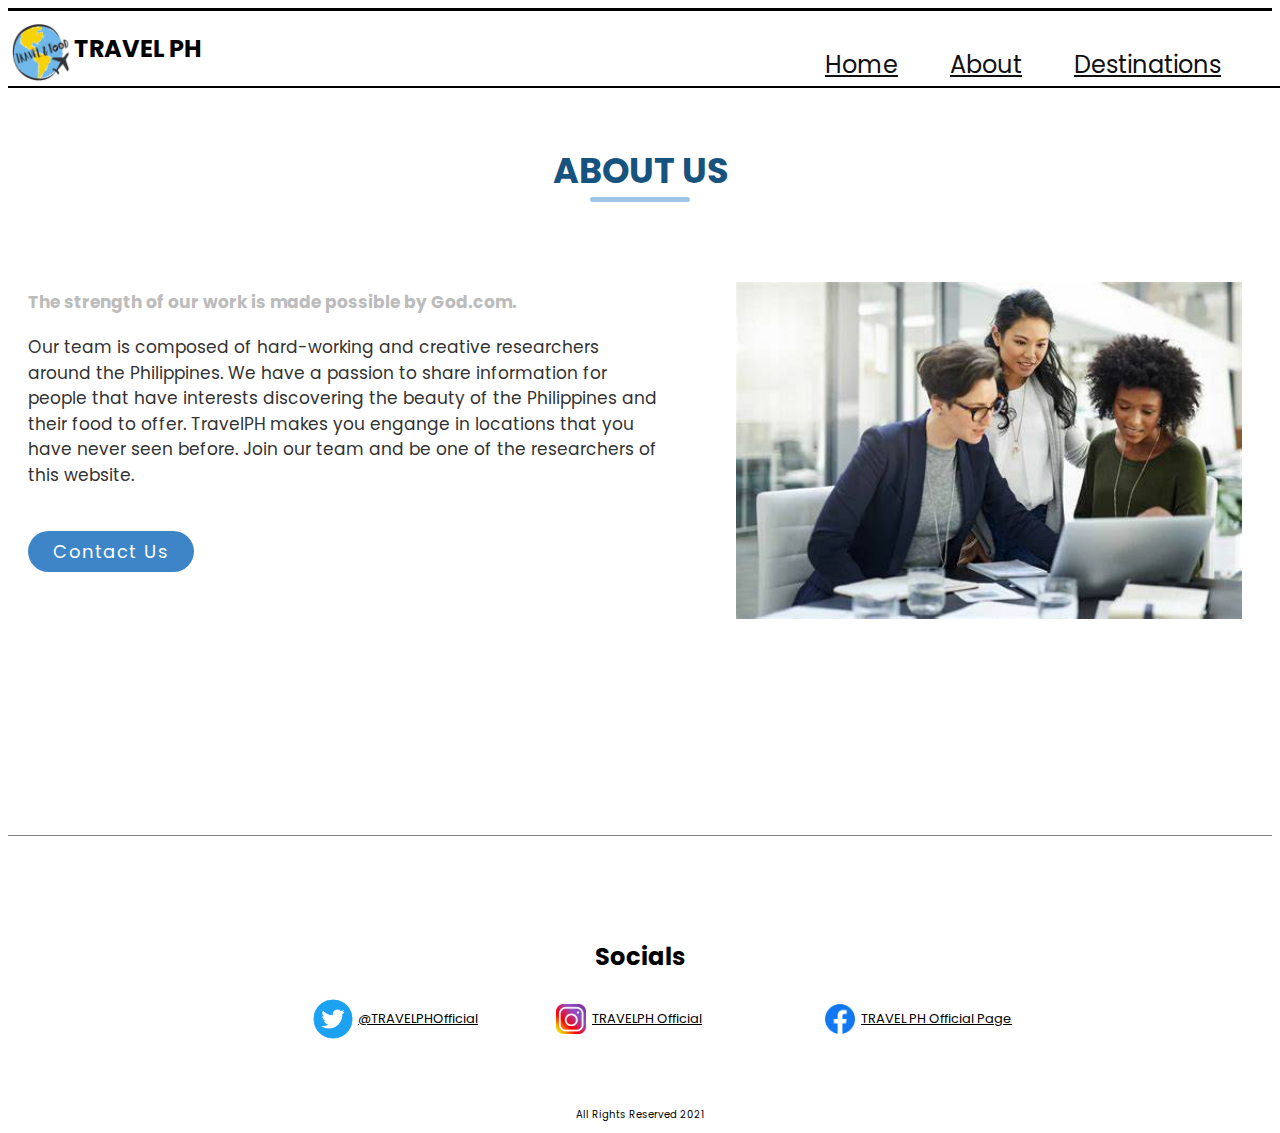
<file: about.html>
<html>
<head>
<meta name="viewport" content="width-device-width, initial-scale=1.0">
<title> Contact Us Page</title>
<link rel="shortcut icon" type="image/x-icon" href="logo.ico"/>
<link rel="stylesheet" href="style.css"/>
</head>
<body>
<hr size="3" color="black">
<table align="left"><td><img src="logo.jpg" size="100px" width="60" height="60"/></table>
<table align="right">
<tr>
<td><br><font size="5"><a href="index.html" style="color: #111">Home</a>&nbsp;&nbsp;&nbsp;&nbsp;&nbsp;&nbsp;&nbsp;&nbsp;
<td><br><font size="5"><a href="about.html" style="color: #111">About</a>&nbsp;&nbsp;&nbsp;&nbsp;&nbsp;&nbsp;&nbsp;&nbsp;
<td><br><font size="5"><a href="destination1.html" style="color: #111">Destinations</a>&nbsp;&nbsp;&nbsp;&nbsp;&nbsp;&nbsp;&nbsp;&nbsp;
</tr>
</table>
<h2> TRAVEL PH </h2>
<hr size="2"; color="black"; width="1450"><br>

<div class="section">
<div class="container">
<div class="title">
<h1>About Us</h1>
</div>
</div>
<div class="content">
<div class="article">
<h3>The strength of our work is made possible by God.com.</h3>
<p>Our team is composed of hard-working and creative researchers around the Philippines. We have a passion to share information for people that have interests discovering the beauty of the Philippines and their food to offer. TravelPH makes you engange in locations that you have never seen before. Join our team and be one of the researchers of this website. </p>
<div class="button">
<a href="contact.html">Contact Us</a>
</div>
</div>
</div>
<div class="image-section">
<img src="working.jfif">
</div>


<br><br><br><br><br><br><br><br><br><br><br><br><br><br><br><br><br><br><br><br><br><br><br>
<hr color="gray" size="1"/><font align="center"><br><br><br>
<h2> Socials </h2></font>
<font size="2" align="center"/>
<ul type="none">
<li><img src="twt.png" width="50" height="50" align="center"><u>@TRAVELPHOfficial</u>&nbsp;&nbsp;&nbsp;&nbsp;&nbsp;&nbsp;&nbsp;&nbsp;&nbsp;&nbsp;&nbsp;&nbsp;&nbsp;&nbsp;&nbsp;&nbsp;&nbsp;&nbsp;&nbsp;&nbsp;&nbsp;&nbsp;&nbsp;&nbsp;&nbsp; <img src="insta.png" width="30" height="30" align="center">&nbsp;&nbsp;<u>TRAVELPH Official</u>&nbsp;&nbsp;&nbsp;&nbsp;&nbsp;&nbsp;&nbsp;&nbsp;&nbsp;&nbsp;&nbsp;&nbsp;&nbsp;&nbsp;&nbsp;&nbsp;&nbsp;&nbsp;&nbsp;&nbsp;&nbsp;&nbsp;&nbsp;&nbsp;&nbsp;&nbsp;&nbsp;&nbsp;&nbsp;&nbsp;&nbsp;&nbsp;&nbsp;&nbsp;&nbsp;&nbsp;&nbsp;&nbsp;&nbsp;&nbsp;
<img src="fb.png" width="30" height="30" align="center">&nbsp;&nbsp;<u>TRAVEL PH Official Page</u>
</ul>
<br><br>
<font size="1"><p align="center">All Rights Reserved 2021</p>
</body>
</html>
</file>
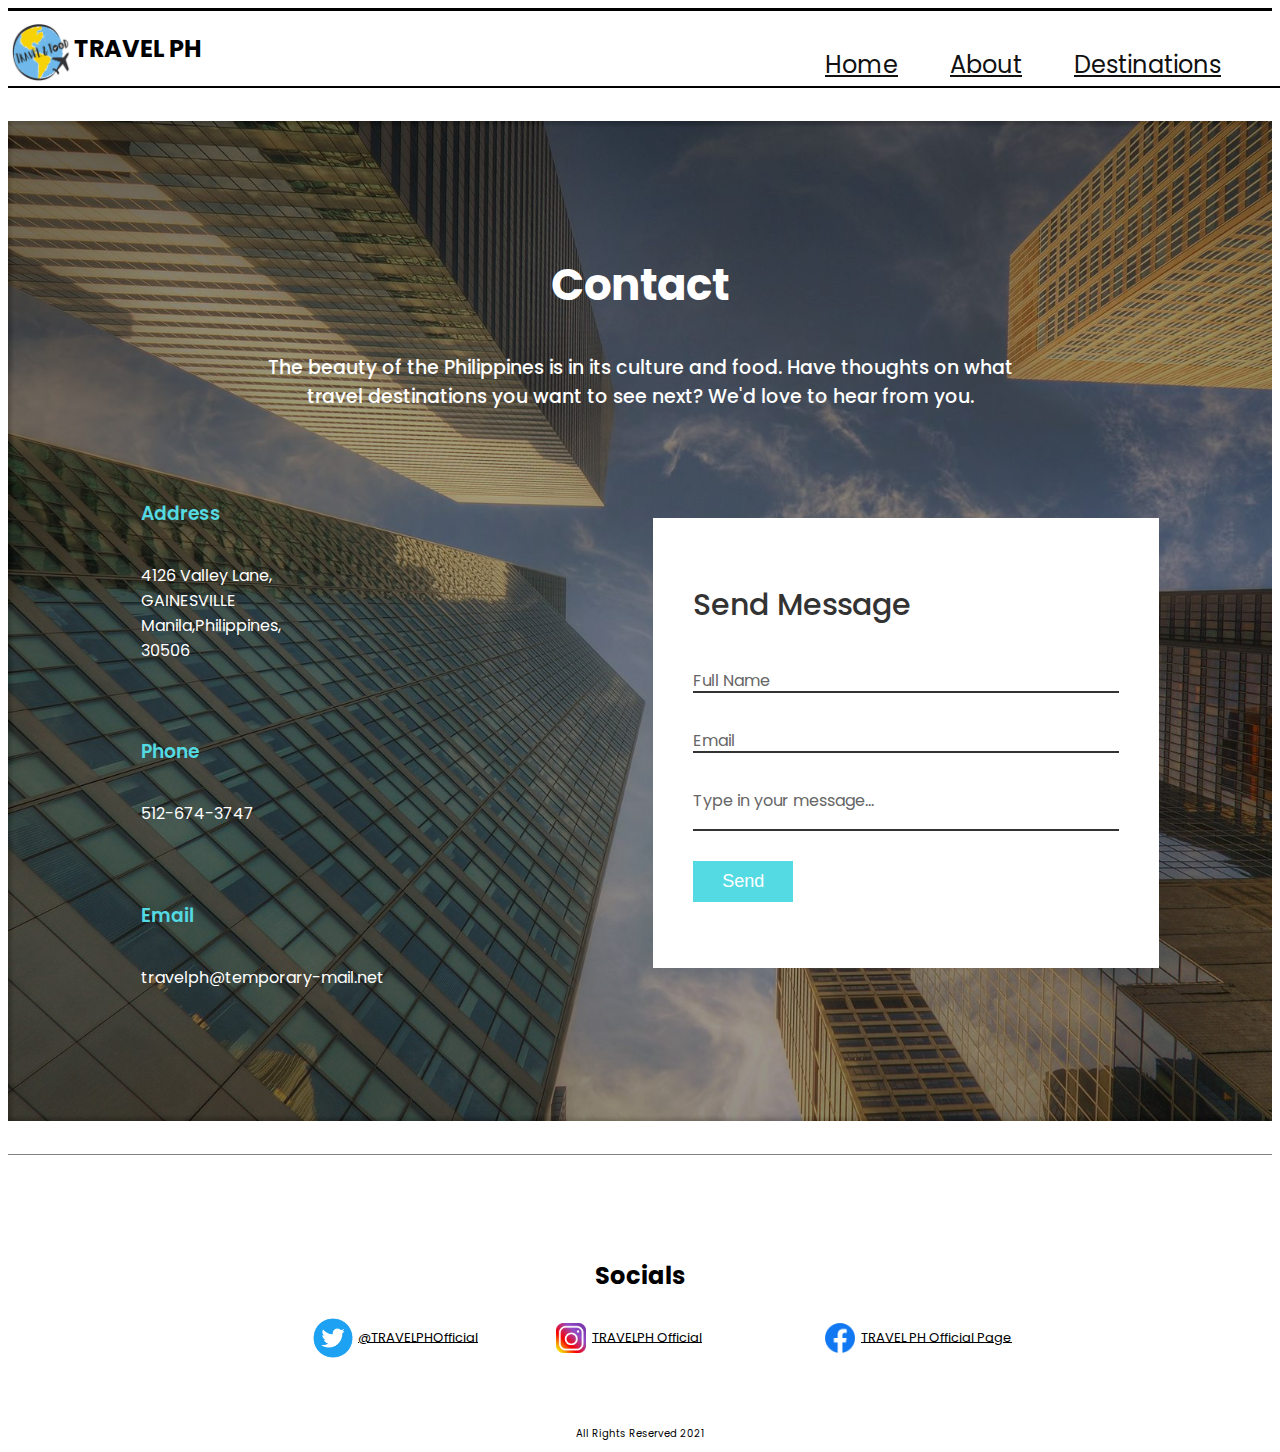
<file: contact.html>
<html>
<head>
<meta name="viewport" content="width-device-width, initial-scale=1.0">
<title> Contact Us Page</title>
<link rel="shortcut icon" type="image/x-icon" href="logo.ico"/>
<link rel="stylesheet" href="cont.css"/>
</head>
<body>
<hr size="3" color="black">
<table align="left"><td><img src="logo.jpg" size="100px" width="60" height="60"/></table>
<table align="right">
<tr>
<td><br><font size="5"><a href="index.html" style="color: #111">Home</a>&nbsp;&nbsp;&nbsp;&nbsp;&nbsp;&nbsp;&nbsp;&nbsp;
<td><br><font size="5"><a href="about.html" style="color: #111">About</a>&nbsp;&nbsp;&nbsp;&nbsp;&nbsp;&nbsp;&nbsp;&nbsp;
<td><br><font size="5"><a href="destination1.html" style="color: #111">Destinations</a>&nbsp;&nbsp;&nbsp;&nbsp;&nbsp;&nbsp;&nbsp;&nbsp;
</tr>
</table>
<h2> TRAVEL PH </h2>
<hr size="2"; color="black"; width="1450"><br>
	
<section class="contact">
<div class="content">
<h2>Contact</h2>
<p>The beauty of the Philippines is in its culture and food. Have thoughts on what travel destinations you want to see next? We'd love to hear from you.</p>
</div>
<div class="container">
<div class="contactInfo">
<div class="box">
	<div class="icon">
</div>
<div class="text">
<h3>Address</h3>
<p>4126 Valley Lane,<br>GAINESVILLE<br>Manila,Philippines,<br>30506</p>
</div>
</div>
<div class="box">
<div class="icon"></div>
<div class="text">
<h3>Phone</h3>
<p>512-674-3747</p>
</div>
</div>
<div class="box">
<div class="icon"></div>
<div class="text">
<h3>Email</h3>
<p>travelph@temporary-mail.net</p>
</div>
</div>
</div>
<div class="contactForm">
<form>
<h2>Send Message</h2>
<div class="inputBox">
<input type="text" name="" required="required">
<span> Full Name </span>
</div>
<div class="inputBox">
<input type="text" name="" required="required">
<span> Email </span>
</div>
<div class="inputBox">
<textarea required="required"></textarea>
<span> Type in your message... </span>
</div>
<div class="inputBox">
<input type="submit" name="" value="Send">
</div>
</div>
</section>
<br>
<hr color="gray" size="1"/><font align="center"><br><br><br>
<h2> Socials </h2>
<font size="2" align="center"/>
<ul type="none">
<li><img src="twt.png" width="50" height="50" align="center"><u>@TRAVELPHOfficial</u>&nbsp;&nbsp;&nbsp;&nbsp;&nbsp;&nbsp;&nbsp;&nbsp;&nbsp;&nbsp;&nbsp;&nbsp;&nbsp;&nbsp;&nbsp;&nbsp;&nbsp;&nbsp;&nbsp;&nbsp;&nbsp;&nbsp;&nbsp;&nbsp;&nbsp; <img src="insta.png" width="30" height="30" align="center">&nbsp;&nbsp;<u>TRAVELPH Official</u>&nbsp;&nbsp;&nbsp;&nbsp;&nbsp;&nbsp;&nbsp;&nbsp;&nbsp;&nbsp;&nbsp;&nbsp;&nbsp;&nbsp;&nbsp;&nbsp;&nbsp;&nbsp;&nbsp;&nbsp;&nbsp;&nbsp;&nbsp;&nbsp;&nbsp;&nbsp;&nbsp;&nbsp;&nbsp;&nbsp;&nbsp;&nbsp;&nbsp;&nbsp;&nbsp;&nbsp;&nbsp;&nbsp;&nbsp;&nbsp;
<img src="fb.png" width="30" height="30" align="center">&nbsp;&nbsp;<u>TRAVEL PH Official Page</u>
</ul>
<br><br>
<font size="1"><p align="center">All Rights Reserved 2021</p>
</body>
</html>
</file>
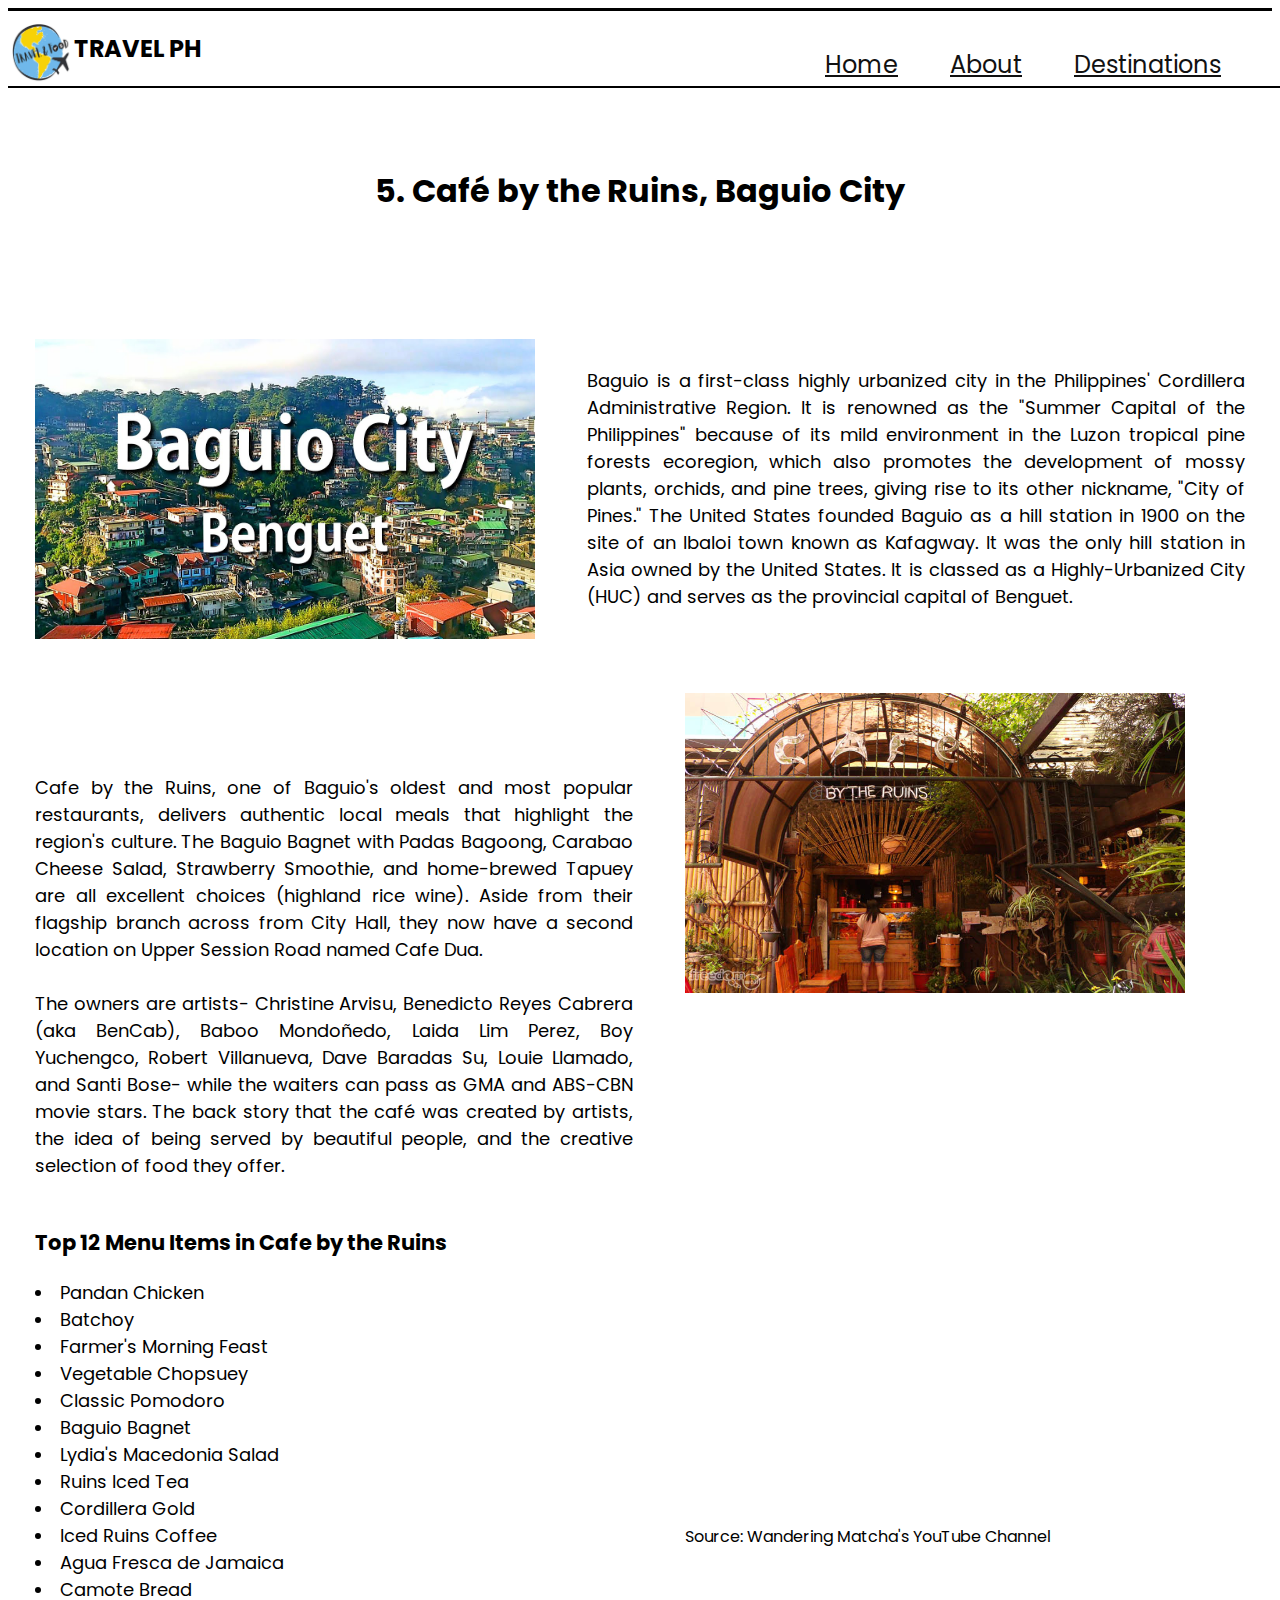
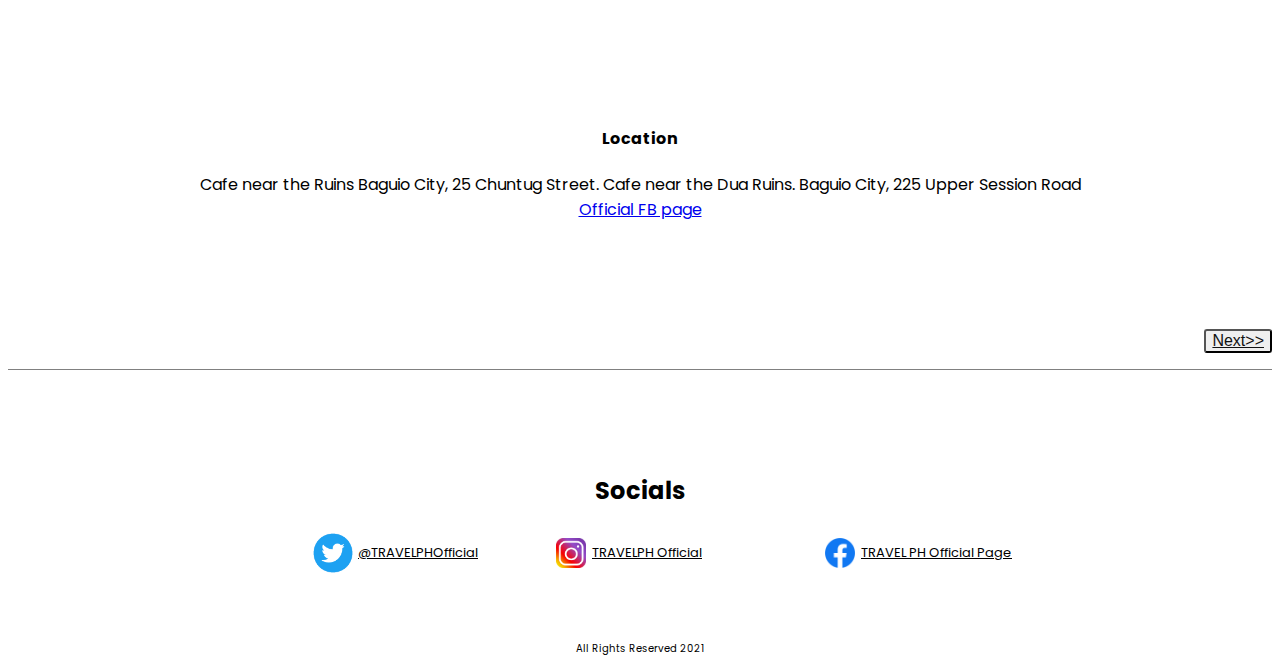
<file: destination1.html>
<html>
<head>
<title> Top 5 Destination</title>
<link rel="shortcut icon" type="image/x-icon" href="logo.ico"/>
<link rel="stylesheet" href="cont.css"/>
</head>
<body>
<hr size="3" color="black">
<table align="left"><td><img src="logo.jpg" size="100px" width="60" height="60"/></table>
<table align="right">
<tr>
<td><br><font size="5"><a href="index.html" style="color: #111">Home</a>&nbsp;&nbsp;&nbsp;&nbsp;&nbsp;&nbsp;&nbsp;&nbsp;
<td><br><font size="5"><a href="about.html" style="color: #111">About</a>&nbsp;&nbsp;&nbsp;&nbsp;&nbsp;&nbsp;&nbsp;&nbsp;
<td><br><font size="5"><a href="destination1.html" style="color: #111">Destinations</a>&nbsp;&nbsp;&nbsp;&nbsp;&nbsp;&nbsp;&nbsp;&nbsp;
</tr>
</table>
<h2> TRAVEL PH </h2>
<hr size="2"; color="black"; width="1450"><br><br>
<font align="middle"><h1>5. Café by the Ruins, Baguio City</h1></font>
<br><br><br>
<table cellpadding="25">
<tr>
<td><img src="benguet.jpg" width="500px" height="300px">
<td><font size="4">
<p align="justify">Baguio is a first-class highly urbanized city in the Philippines' Cordillera Administrative Region. It is renowned as the "Summer Capital of the Philippines" because of its mild environment in the Luzon tropical pine forests ecoregion, which also promotes the development of mossy plants, orchids, and pine trees, giving rise to its other nickname, "City of Pines." The United States founded Baguio as a hill station in 1900 on the site of an Ibaloi town known as Kafagway. It was the only hill station in Asia owned by the United States. It is classed as a Highly-Urbanized City (HUC) and serves as the provincial capital of Benguet.</p>
</tr>
<table cellpadding="25">
<td><font size="4">
<p align="justify"><br><br><br>Cafe by the Ruins, one of Baguio's oldest and most popular restaurants, delivers authentic local meals that highlight the region's culture. The Baguio Bagnet with Padas Bagoong, Carabao Cheese Salad, Strawberry Smoothie, and home-brewed Tapuey are all excellent choices (highland rice wine). Aside from their flagship branch across from City Hall, they now have a second location on Upper Session Road named Cafe Dua.<br><br>
The owners are artists- Christine Arvisu, Benedicto Reyes Cabrera (aka BenCab), Baboo Mondoñedo, Laida Lim Perez, Boy Yuchengco, Robert Villanueva, Dave Baradas Su, Louie Llamado, and Santi Bose- while the waiters can pass as GMA and ABS-CBN movie stars. The back story that the café was created by artists, the idea of being served by beautiful people, and the creative selection of food they offer.<br><br>
<h3>Top 12 Menu Items in Cafe by the Ruins</h3>
<li>Pandan Chicken
<li>Batchoy
<li>Farmer's Morning Feast
<li>Vegetable Chopsuey
<li>Classic Pomodoro
<li>Baguio Bagnet
<li>Lydia's Macedonia Salad
<li>Ruins Iced Tea
<li>Cordillera Gold
<li>Iced Ruins Coffee
<li>Agua Fresca de Jamaica
<li>Camote Bread
</ol></p>
<td valign="top"><img src="cafe-by-the-ruins.jpg" width="500px" height="300px">
<br><br><br><br><br><br><br><br><br>
<iframe width="560" height="315" src="https://www.youtube.com/embed/K2h08ljstGs" title="YouTube video player" frameborder="0" allow="accelerometer; autoplay; clipboard-write; encrypted-media; gyroscope; picture-in-picture" allowfullscreen></iframe><p>Source: Wandering Matcha's YouTube Channel</p> 
</tr>
</table>
<br><br><br>
<font align="center"><h4>Location</h4></font>
<p align="center">Cafe near the Ruins Baguio City, 25 Chuntug Street. Cafe near the Dua Ruins. Baguio City, 225 Upper Session Road <a href="https://www.facebook.com/cafebytheruinsph"><br>Official FB page</a></p>
<br><br><br>
<p align="right">
<button style="border-radius:3px;"><font size="3"><a href="destination2.html" target="_top" style="color: #111">Next>></button></font></a>
</p>
<hr color="gray" size="1"/><font align="center"><br><br><br>
<h2> Socials </h2>
<font size="2" align="center"/>
<ul type="none">
<li><img src="twt.png" width="50" height="50" align="center"><u>@TRAVELPHOfficial</u>&nbsp;&nbsp;&nbsp;&nbsp;&nbsp;&nbsp;&nbsp;&nbsp;&nbsp;&nbsp;&nbsp;&nbsp;&nbsp;&nbsp;&nbsp;&nbsp;&nbsp;&nbsp;&nbsp;&nbsp;&nbsp;&nbsp;&nbsp;&nbsp;&nbsp; <img src="insta.png" width="30" height="30" align="center">&nbsp;&nbsp;<u>TRAVELPH Official</u>&nbsp;&nbsp;&nbsp;&nbsp;&nbsp;&nbsp;&nbsp;&nbsp;&nbsp;&nbsp;&nbsp;&nbsp;&nbsp;&nbsp;&nbsp;&nbsp;&nbsp;&nbsp;&nbsp;&nbsp;&nbsp;&nbsp;&nbsp;&nbsp;&nbsp;&nbsp;&nbsp;&nbsp;&nbsp;&nbsp;&nbsp;&nbsp;&nbsp;&nbsp;&nbsp;&nbsp;&nbsp;&nbsp;&nbsp;&nbsp;
<img src="fb.png" width="30" height="30" align="center">&nbsp;&nbsp;<u>TRAVEL PH Official Page</u>
</ul>
<br><br>
<font size="1"><p align="center">All Rights Reserved 2021</p>
</body>
</html>
</file>
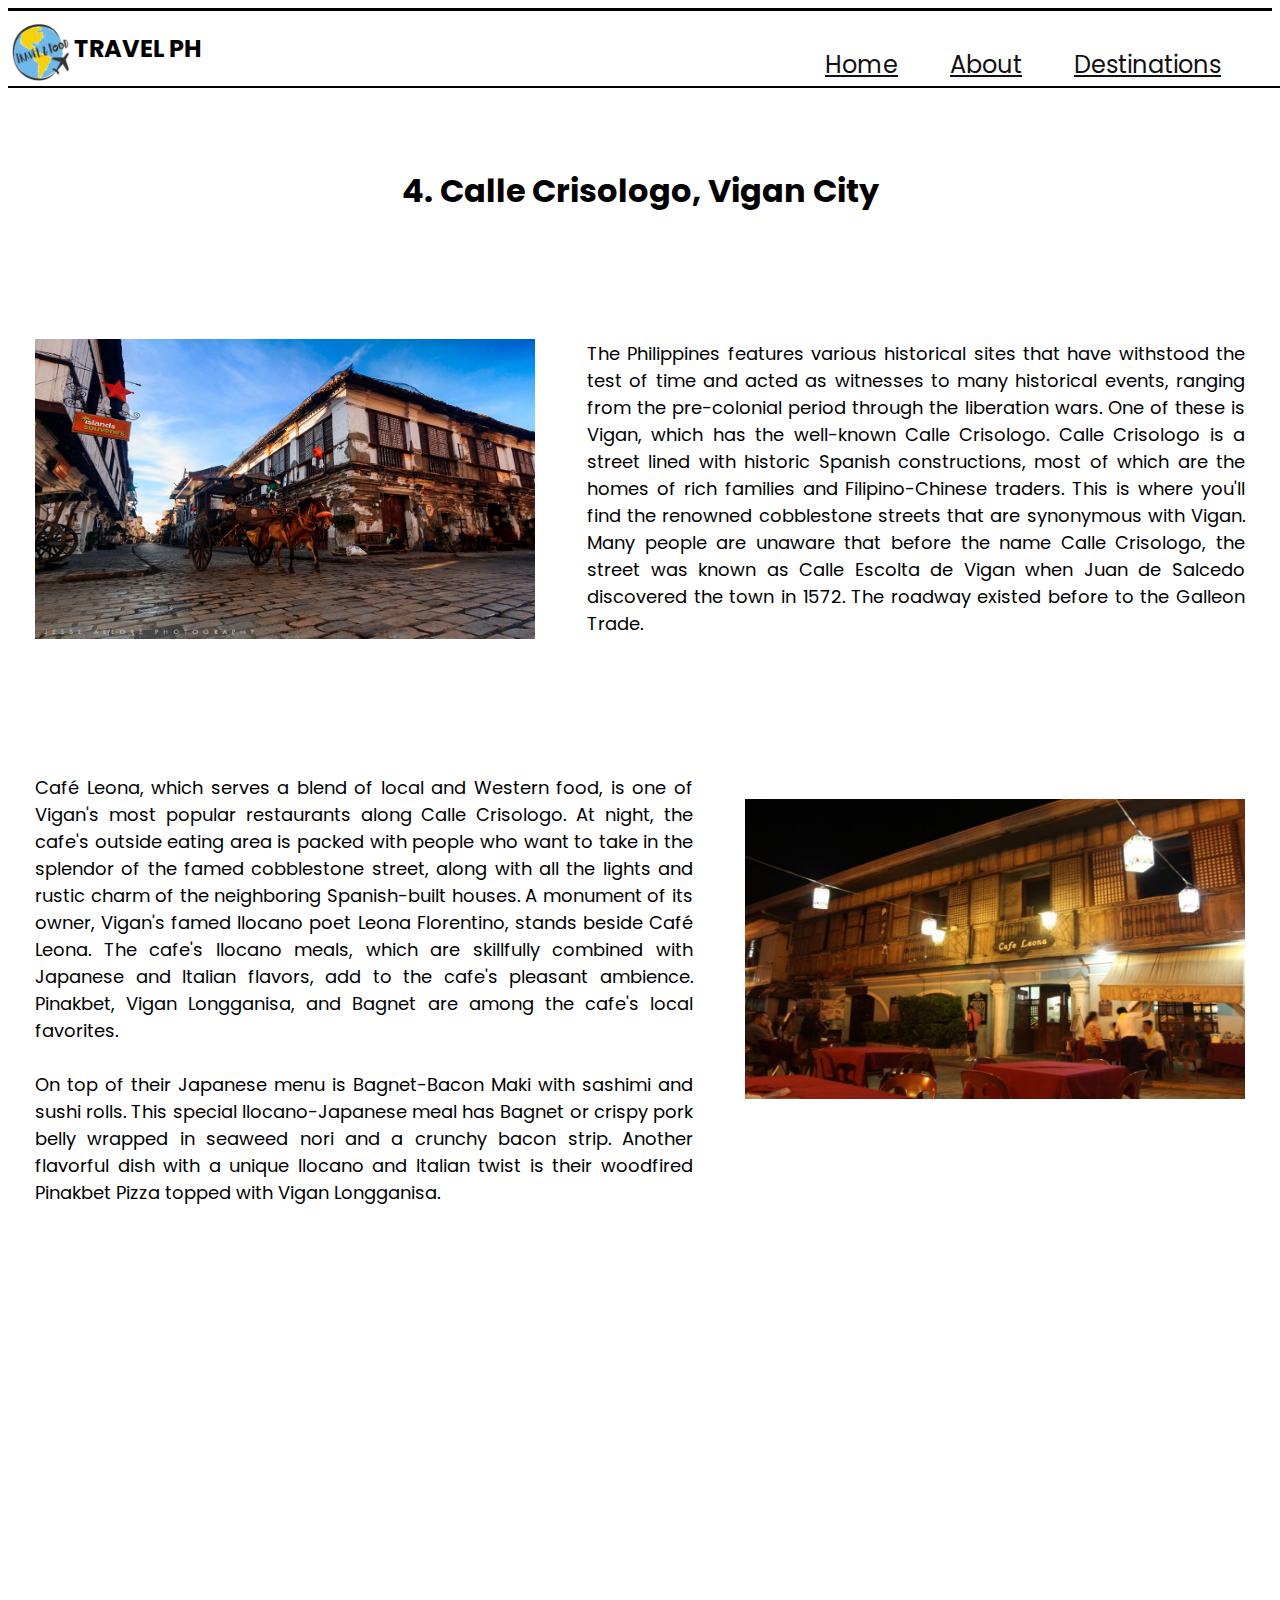
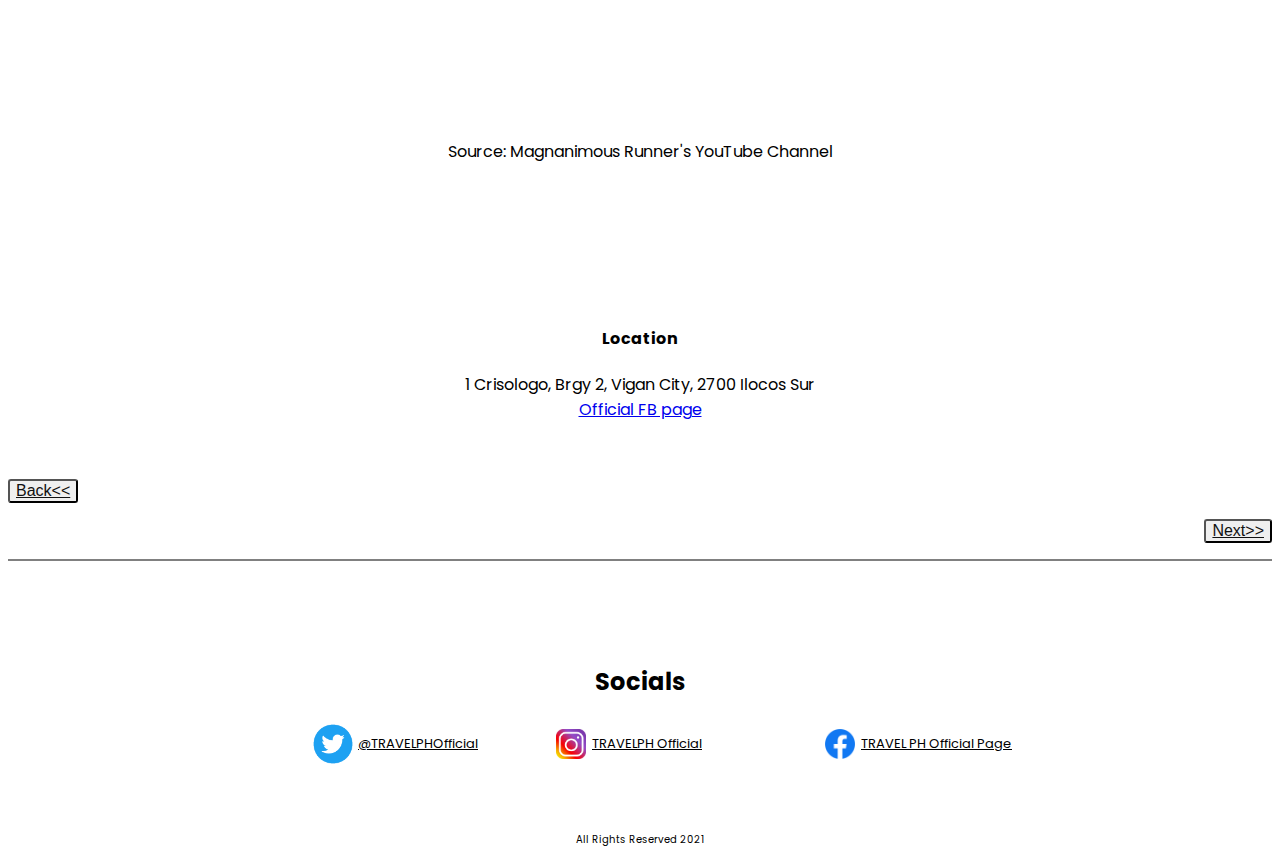
<file: destination2.html>
<html>
<title> Top 4 Destination</title>
<link rel="shortcut icon" type="image/x-icon" href="logo.ico"/>
<link rel="stylesheet" href="cont.css"/>
<body>
<hr size="3" color="black">
<table align="left"><td><img src="logo.jpg" size="100px" width="60" height="60"/></table>
<table align="right">
<tr>
<td><br><font size="5"><a href="index.html" style="color: #111">Home</a>&nbsp;&nbsp;&nbsp;&nbsp;&nbsp;&nbsp;&nbsp;&nbsp;
<td><br><font size="5"><a href="about.html" style="color: #111">About</a>&nbsp;&nbsp;&nbsp;&nbsp;&nbsp;&nbsp;&nbsp;&nbsp;
<td><br><font size="5"><a href="destination2.html" style="color: #111">Destinations</a>&nbsp;&nbsp;&nbsp;&nbsp;&nbsp;&nbsp;&nbsp;&nbsp;
</tr>
</table>
<h2> TRAVEL PH </h2>
<hr size="2"; color="black"; width="1450"><br><br>
<font align="middle"><h1>4. Calle Crisologo, Vigan City</h1></font>
<br><br><br>
<table cellpadding="25">
<tr>
<td><img src="vigan.jpg" width="500px" height="300px">
<td><font size="4">
<p align="justify">The Philippines features various historical sites that have withstood the test of time and acted as witnesses to many historical events, ranging from the pre-colonial period through the liberation wars. One of these is Vigan, which has the well-known Calle Crisologo. Calle Crisologo is a street lined with historic Spanish constructions, most of which are the homes of rich families and Filipino-Chinese traders. This is where you'll find the renowned cobblestone streets that are synonymous with Vigan. Many people are unaware that before the name Calle Crisologo, the street was known as Calle Escolta de Vigan when Juan de Salcedo discovered the town in 1572. The roadway existed before to the Galleon Trade.</p>
</tr>
<table cellpadding="25">
<td><font size="4">
<p align="justify"><br><br><br>Café Leona, which serves a blend of local and Western food, is one of Vigan's most popular restaurants along Calle Crisologo. At night, the cafe's outside eating area is packed with people who want to take in the splendor of the famed cobblestone street, along with all the lights and rustic charm of the neighboring Spanish-built houses. A monument of its owner, Vigan's famed Ilocano poet Leona Florentino, stands beside Café Leona. The cafe's Ilocano meals, which are skillfully combined with Japanese and Italian flavors, add to the cafe's pleasant ambience. Pinakbet, Vigan Longganisa, and Bagnet are among the cafe's local favorites.<br><br>
On top of their Japanese menu is Bagnet-Bacon Maki with sashimi and sushi rolls. This special Ilocano-Japanese meal has Bagnet or crispy pork belly wrapped in seaweed nori and a crunchy bacon strip. Another flavorful dish with a unique Ilocano and Italian twist is their woodfired Pinakbet Pizza topped with Vigan Longganisa.
</p>
<td><img src="cafe-leona.jpg" width="500px" height="300px">
</tr>
</table>
<br><br><br>
<center><iframe width="660" height="415" src="https://www.youtube.com/embed/M0Lgf8oH4O4" title="YouTube video player" frameborder="0" allow="accelerometer; autoplay; clipboard-write; encrypted-media; gyroscope; picture-in-picture" allowfullscreen></iframe>
<p>Source: Magnanimous Runner's YouTube Channel</p> 
</center>
<br><br><br><br><br>
<font align="center"><h4>Location</h4></font>
<p align="center">1 Crisologo, Brgy 2, Vigan City, 2700 Ilocos Sur<br><a href="https://www.facebook.com/CafeLeonaResturant">Official FB page</a></p>
<br>
<p align="left">
<button style="border-radius:3px;"><font size="3"><a href="destination1.html" target="_top" style="color: #111">Back<<</button></font></a></p>
<p align="right">
<button style="border-radius:3px;"><font size="3"><a href="destination3.html" target="_top" style="color: #111">Next>></button></font></a>
</p>
<hr color="gray" size="2"/><font align="center"><br><br><br>
<h2> Socials </h2>
<font size="2" align="center"/>
<ul type="none">
<li><img src="twt.png" width="50" height="50" align="center"><u>@TRAVELPHOfficial</u>&nbsp;&nbsp;&nbsp;&nbsp;&nbsp;&nbsp;&nbsp;&nbsp;&nbsp;&nbsp;&nbsp;&nbsp;&nbsp;&nbsp;&nbsp;&nbsp;&nbsp;&nbsp;&nbsp;&nbsp;&nbsp;&nbsp;&nbsp;&nbsp;&nbsp; <img src="insta.png" width="30" height="30" align="center">&nbsp;&nbsp;<u>TRAVELPH Official</u>&nbsp;&nbsp;&nbsp;&nbsp;&nbsp;&nbsp;&nbsp;&nbsp;&nbsp;&nbsp;&nbsp;&nbsp;&nbsp;&nbsp;&nbsp;&nbsp;&nbsp;&nbsp;&nbsp;&nbsp;&nbsp;&nbsp;&nbsp;&nbsp;&nbsp;&nbsp;&nbsp;&nbsp;&nbsp;&nbsp;&nbsp;&nbsp;&nbsp;&nbsp;&nbsp;&nbsp;&nbsp;&nbsp;&nbsp;&nbsp;
<img src="fb.png" width="30" height="30" align="center">&nbsp;&nbsp;<u>TRAVEL PH Official Page</u>
</ul>
<br><br>
<font size="1"><p align="center">All Rights Reserved 2021</p>
</body>
</html>
</file>
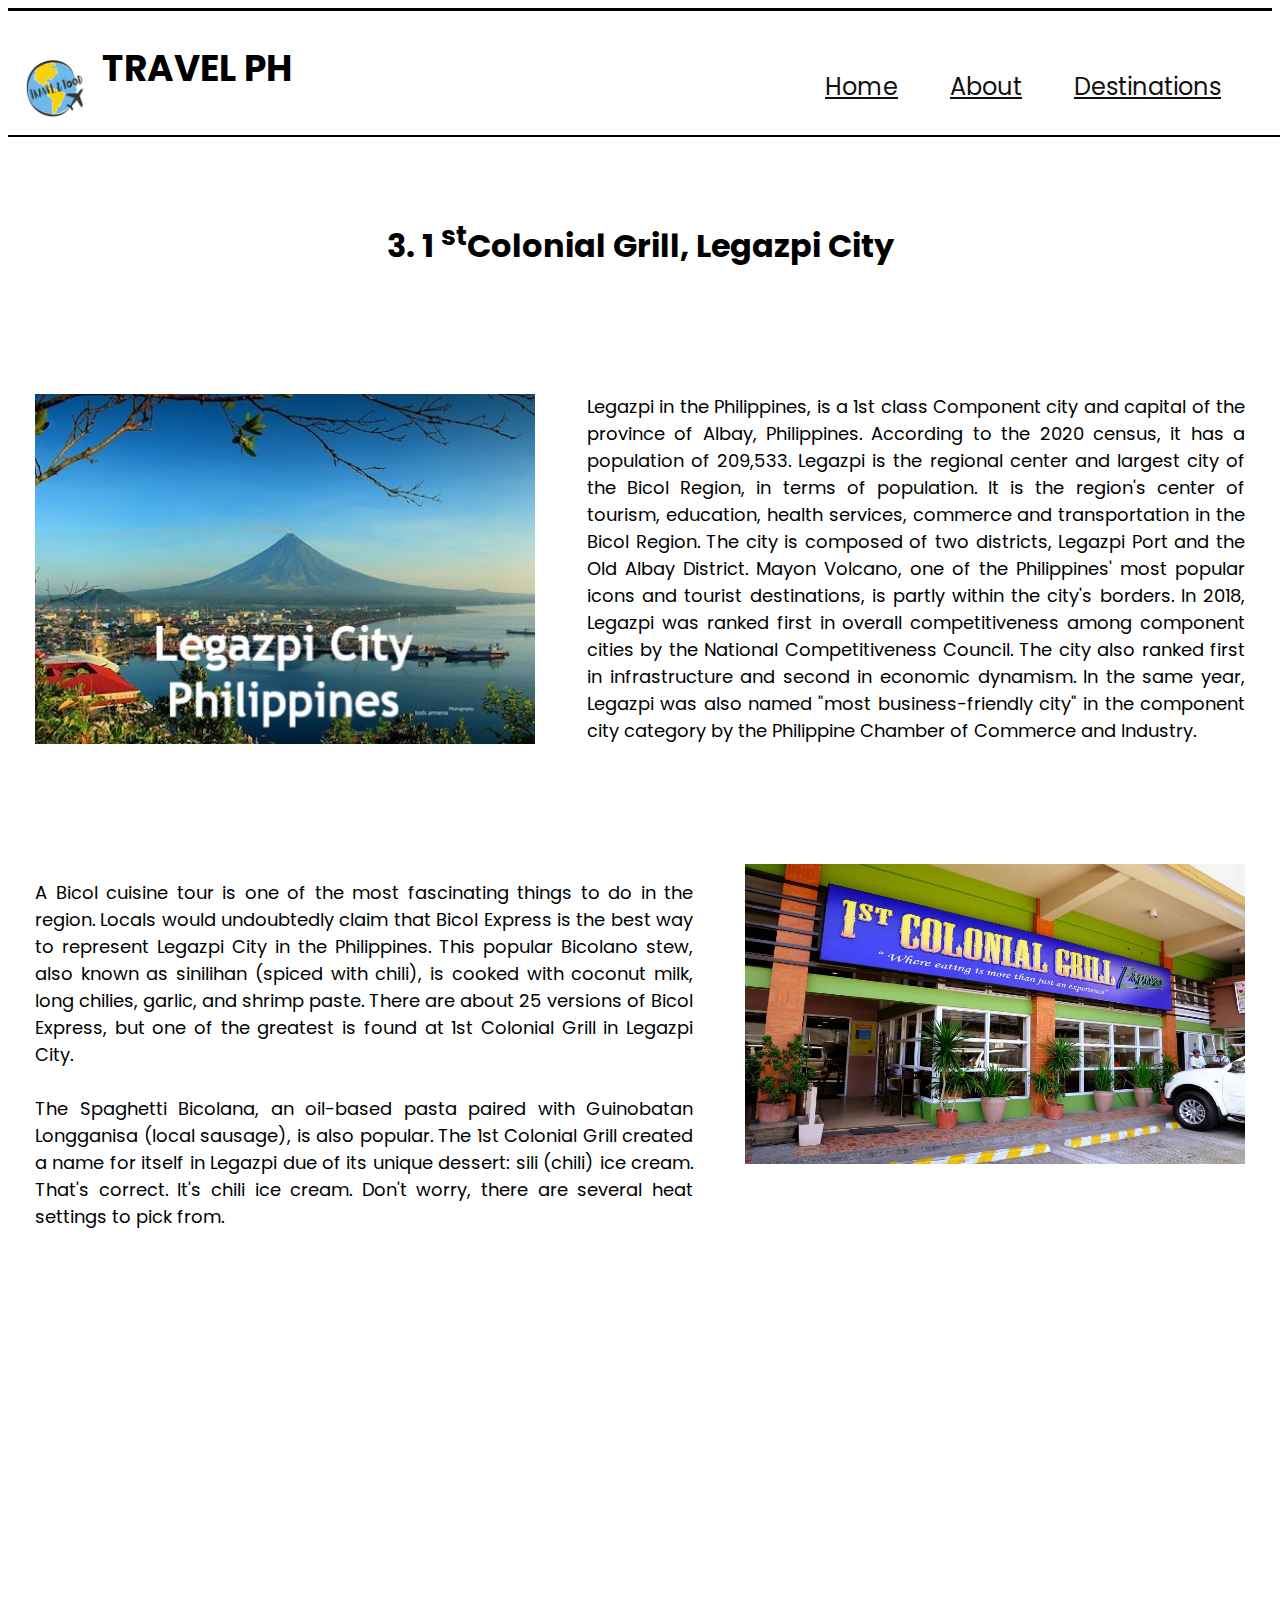
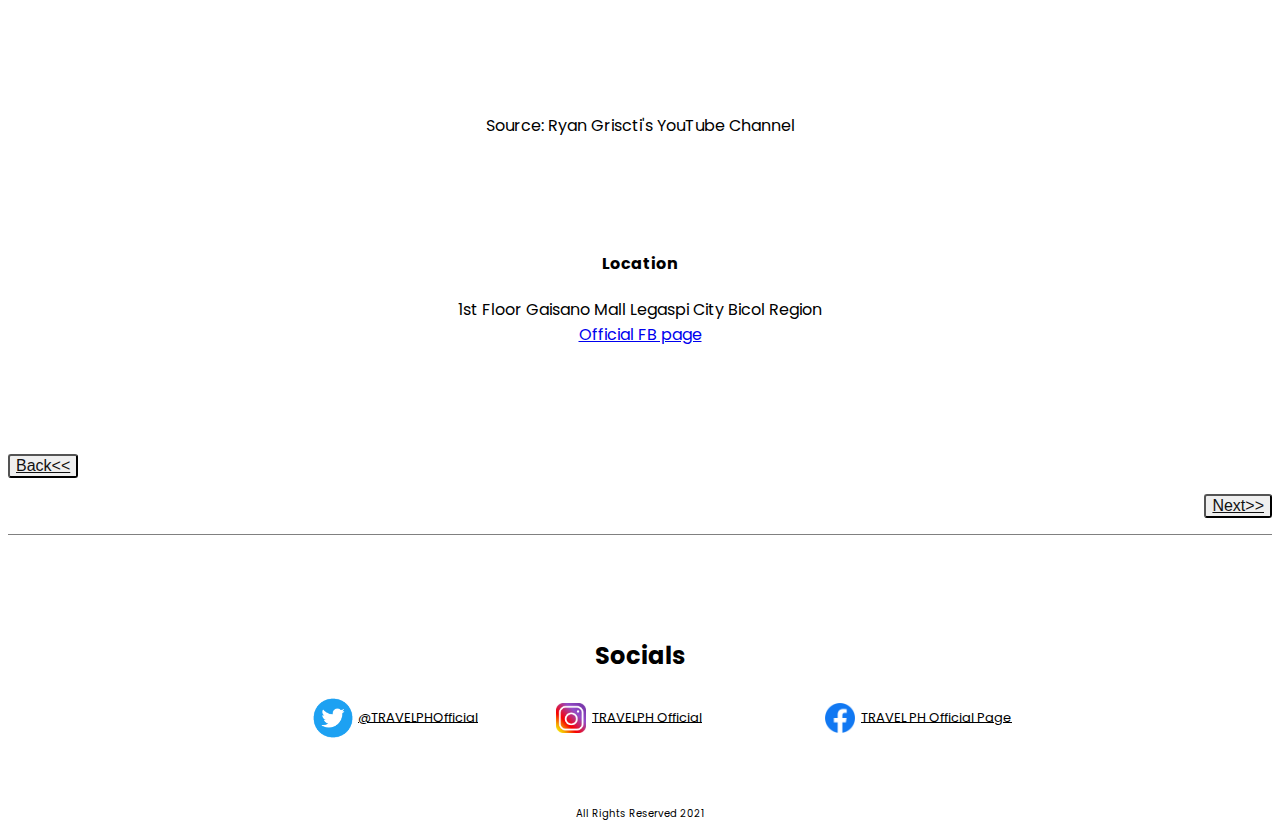
<file: destination3.html>
<html>
<title> Top 3 Destination</title>
<link rel="shortcut icon" type="image/x-icon" href="logo.ico"/>
<link rel="stylesheet" href="cont.css"/>
<body>
<hr size="3" color="black">
<table align="left" cellpadding="15"><td><img src="logo.jpg" size="100px" width="60" height="60"/></table>
<table align="right">
<tr>
<td><br><font size="5"><a href="index.html" style="color: #111">Home</a>&nbsp;&nbsp;&nbsp;&nbsp;&nbsp;&nbsp;&nbsp;&nbsp;
<td><br><font size="5"><a href="about.html" style="color: #111">About</a>&nbsp;&nbsp;&nbsp;&nbsp;&nbsp;&nbsp;&nbsp;&nbsp;
<td><br><font size="5"><a href="destination3.html" style="color: #111">Destinations</a>&nbsp;&nbsp;&nbsp;&nbsp;&nbsp;&nbsp;&nbsp;&nbsp;
</tr>
</table>
<font size="5"><h2> TRAVEL PH </h2></font>
<hr size="2"; color="black"; width="1450"><br><br>
<font align="middle"><h1>3. 1 <sup>st</sup>Colonial Grill, Legazpi City</h1></font>
<br><br><br>
<table cellpadding="25">
<tr>
<td><img src="albay.jpg" width="500px" height="350px">
<td><font size="4">
<p align="justify">Legazpi in the Philippines, is a 1st class Component city and capital of the province of Albay, Philippines. According to the 2020 census, it has a population of 209,533. Legazpi is the regional center and largest city of the Bicol Region, in terms of population. It is the region's center of tourism, education, health services, commerce and transportation in the Bicol Region. The city is composed of two districts, Legazpi Port and the Old Albay District. Mayon Volcano, one of the Philippines' most popular icons and tourist destinations, is partly within the city's borders. In 2018, Legazpi was ranked first in overall competitiveness among component cities by the National Competitiveness Council. The city also ranked first in infrastructure and second in economic dynamism. In the same year, Legazpi was also named "most business-friendly city" in the component city category by the Philippine Chamber of Commerce and Industry.</p>
</tr>
<table cellpadding="25">
<td><font size="4">
<p align="justify"><br><br><br>A Bicol cuisine tour is one of the most fascinating things to do in the region. Locals would undoubtedly claim that Bicol Express is the best way to represent Legazpi City in the Philippines. This popular Bicolano stew, also known as sinilihan (spiced with chili), is cooked with coconut milk, long chilies, garlic, and shrimp paste. There are about 25 versions of Bicol Express, but one of the greatest is found at 1st Colonial Grill in Legazpi City.<br><br>
The Spaghetti Bicolana, an oil-based pasta paired with Guinobatan Longganisa (local sausage), is also popular. The 1st Colonial Grill created a name for itself in Legazpi due of its unique dessert: sili (chili) ice cream. That's correct. It's chili ice cream. Don't worry, there are several heat settings to pick from.
</p>
<td><img src="colonial-grill.jfif" width="500px" height="300px">
</tr>
</table>
<br><br><br><br><br>
<center><iframe width="560" height="315" src="https://www.youtube.com/embed/G7P4u7kyWdw" title="YouTube video player" frameborder="0" allow="accelerometer; autoplay; clipboard-write; encrypted-media; gyroscope; picture-in-picture" allowfullscreen></iframe>
<p>Source: Ryan Griscti's YouTube Channel</p> 
</center>
<br><br><br>
<font align="center"><h4>Location</h4></font>
<p align="center">1st Floor Gaisano Mall Legaspi City Bicol Region<br><a href="https://www.facebook.com/1stcolonial">Official FB page</a></p>
<br><br><br>
<p align="left">
<button style="border-radius:3px;"><font size="3"><a href="destination2.html" target="_top" style="color: #111">Back<<</button></font></a></p>
<p align="right">
<button style="border-radius:3px;"><font size="3"><a href="destination4.html" target="_top" style="color: #111">Next>></button></font></a>
</p>
<hr color="gray" size="1"/><font align="center"><br><br><br>
<h2> Socials </h2>
<font size="2" align="center"/>
<ul type="none">
<li><img src="twt.png" width="50" height="50" align="center"><u>@TRAVELPHOfficial</u>&nbsp;&nbsp;&nbsp;&nbsp;&nbsp;&nbsp;&nbsp;&nbsp;&nbsp;&nbsp;&nbsp;&nbsp;&nbsp;&nbsp;&nbsp;&nbsp;&nbsp;&nbsp;&nbsp;&nbsp;&nbsp;&nbsp;&nbsp;&nbsp;&nbsp; <img src="insta.png" width="30" height="30" align="center">&nbsp;&nbsp;<u>TRAVELPH Official</u>&nbsp;&nbsp;&nbsp;&nbsp;&nbsp;&nbsp;&nbsp;&nbsp;&nbsp;&nbsp;&nbsp;&nbsp;&nbsp;&nbsp;&nbsp;&nbsp;&nbsp;&nbsp;&nbsp;&nbsp;&nbsp;&nbsp;&nbsp;&nbsp;&nbsp;&nbsp;&nbsp;&nbsp;&nbsp;&nbsp;&nbsp;&nbsp;&nbsp;&nbsp;&nbsp;&nbsp;&nbsp;&nbsp;&nbsp;&nbsp;
<img src="fb.png" width="30" height="30" align="center">&nbsp;&nbsp;<u>TRAVEL PH Official Page</u>
</ul>
<br><br>
<font size="1"><p align="center">All Rights Reserved 2021</p>
</body>
</html>
</file>
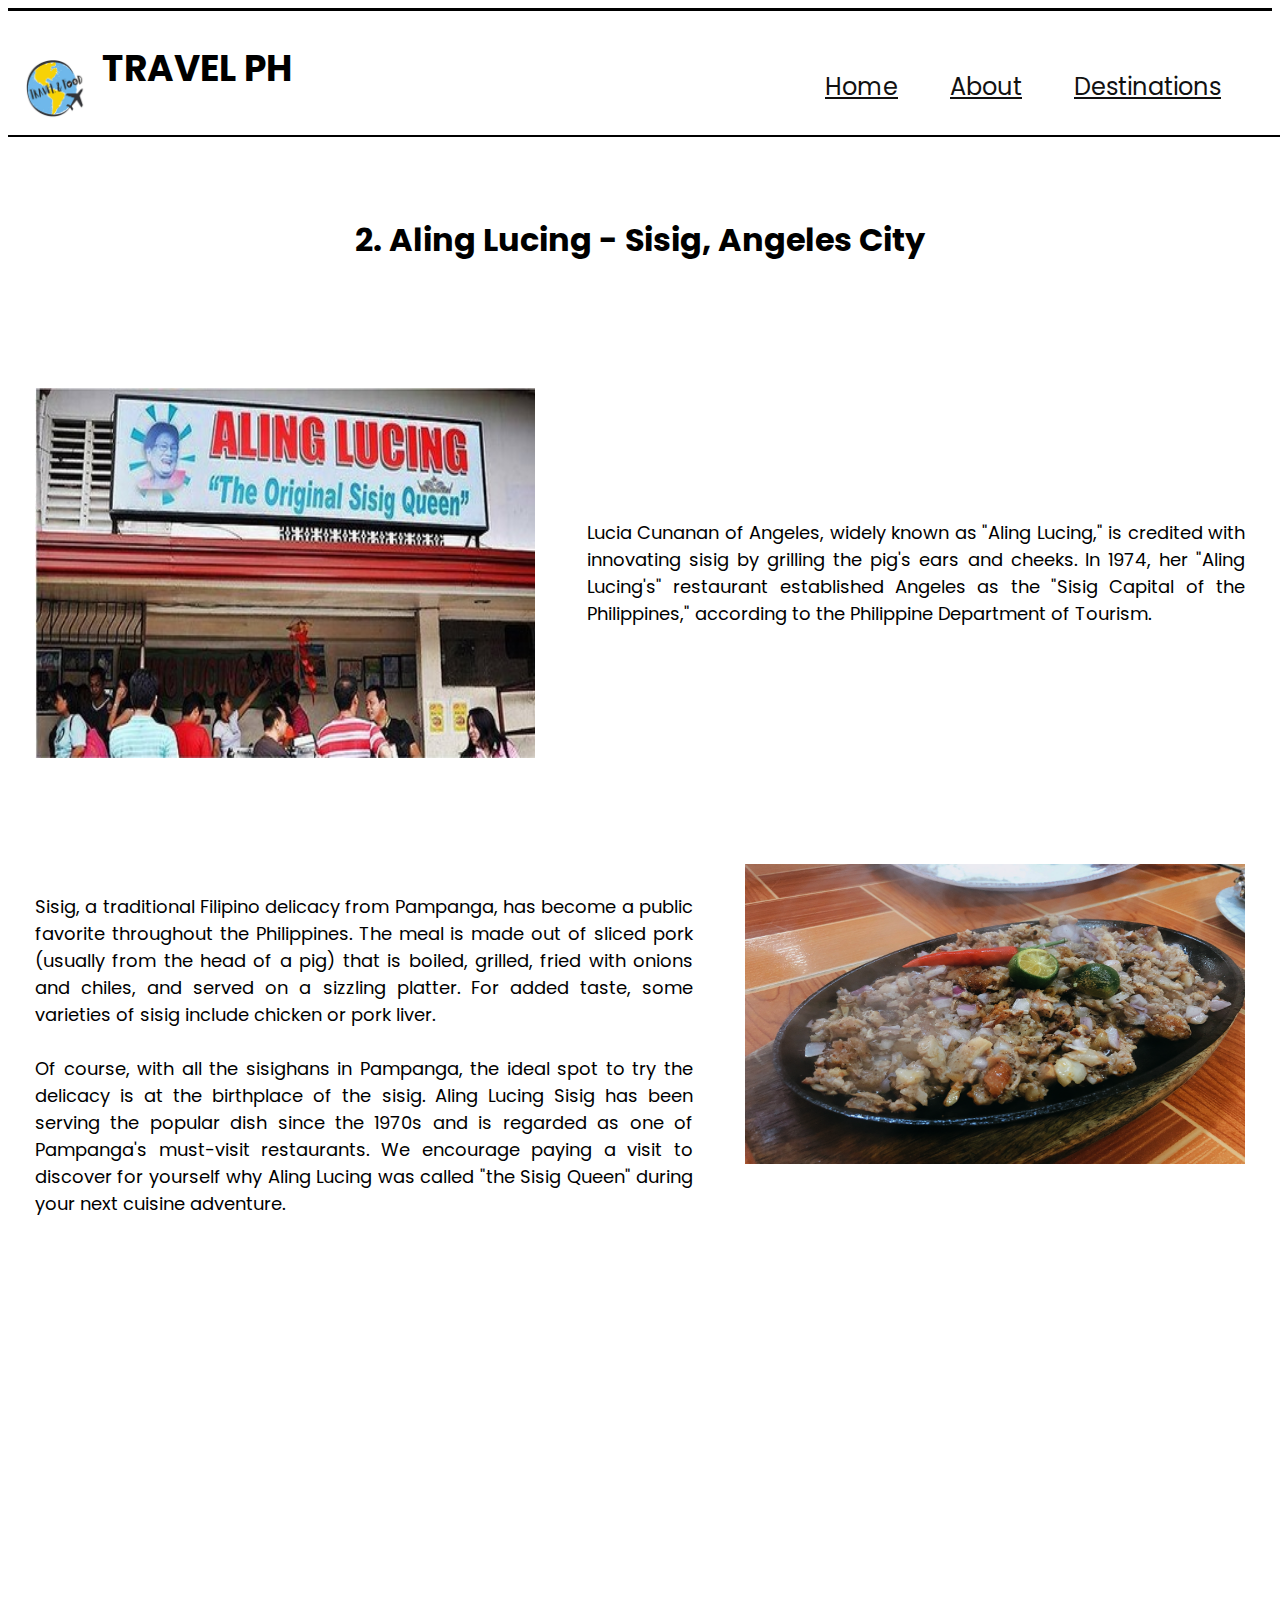
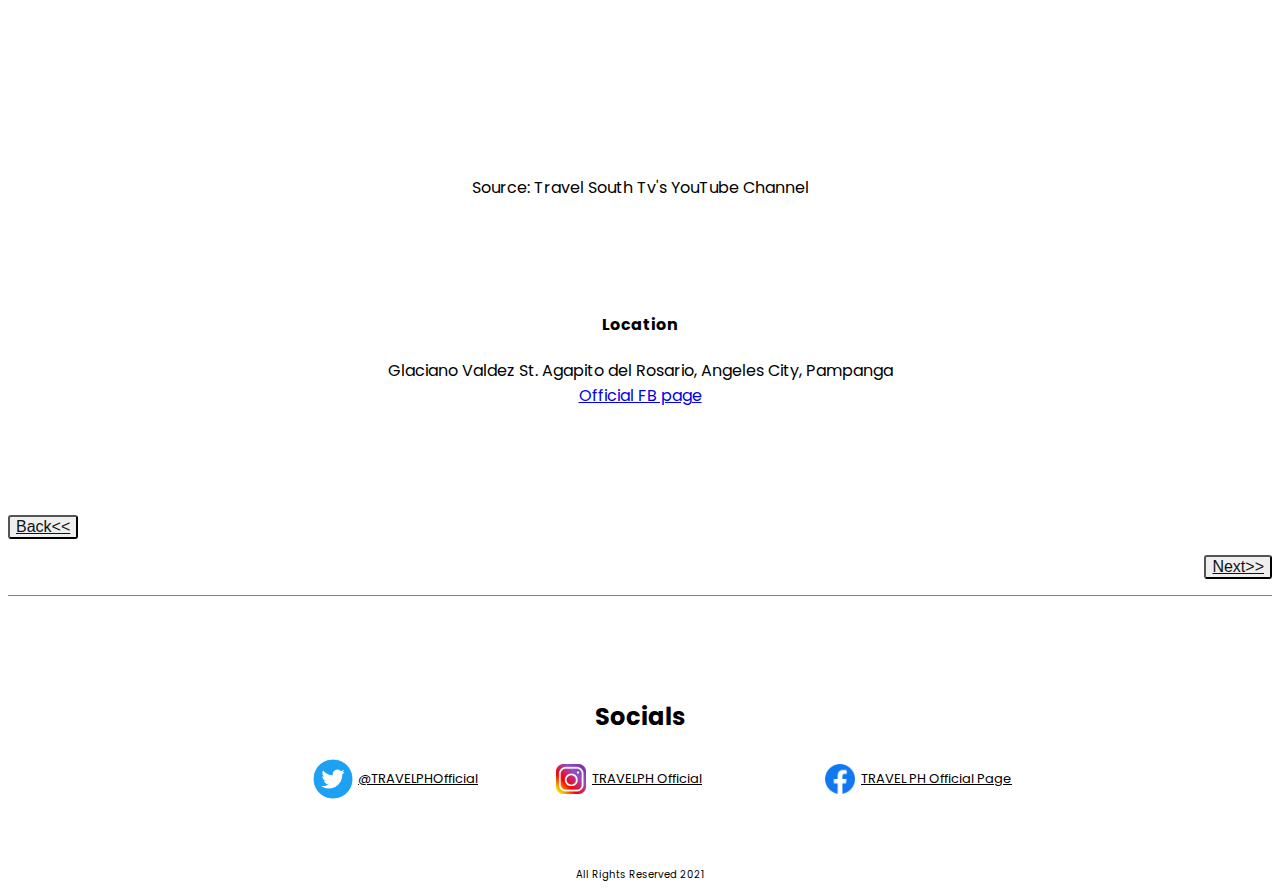
<file: destination4.html>
<html>
<head>
<title> Top 2 Destination</title>
<link rel="shortcut icon" type="image/x-icon" href="logo.ico"/>
<link rel="stylesheet" href="cont.css"/>
</head>
<body>
<hr size="3" color="black">
<table align="left" cellpadding="15"><td><img src="logo.jpg" size="100px" width="60" height="60"/></table>
<table align="right">
<tr>
<td><br><font size="5"><a href="index.html" style="color: #111">Home</a>&nbsp;&nbsp;&nbsp;&nbsp;&nbsp;&nbsp;&nbsp;&nbsp;
<td><br><font size="5"><a href="about.html" style="color: #111">About</a>&nbsp;&nbsp;&nbsp;&nbsp;&nbsp;&nbsp;&nbsp;&nbsp;
<td><br><font size="5"><a href="destination4.html" style="color: #111">Destinations</a>&nbsp;&nbsp;&nbsp;&nbsp;&nbsp;&nbsp;&nbsp;&nbsp;
</tr>
</table>
<font size="5"><h2> TRAVEL PH </h2></font>
<hr size="2"; color="black"; width="1450"><br><br>
<font align="middle"><h1>2. Aling Lucing - Sisig, Angeles City</h1></font>
<br><br><br>
<table cellpadding="25">
<tr>
<td><img src="aling-lucing.jpg" width="500px" height="370px">
<td><font size="4">
<p align="justify">Lucia Cunanan of Angeles, widely known as "Aling Lucing," is credited with innovating sisig by grilling the pig's ears and cheeks. In 1974, her "Aling Lucing's" restaurant established Angeles as the "Sisig Capital of the Philippines," according to the Philippine Department of Tourism.</p>
</tr>
<table cellpadding="25">
<td><font size="4">
<p align="justify"><br><br><br>Sisig, a traditional Filipino delicacy from Pampanga, has become a public favorite throughout the Philippines. The meal is made out of sliced pork (usually from the head of a pig) that is boiled, grilled, fried with onions and chiles, and served on a sizzling platter. For added taste, some varieties of sisig include chicken or pork liver.<br><br>
Of course, with all the sisighans in Pampanga, the ideal spot to try the delicacy is at the birthplace of the sisig. Aling Lucing Sisig has been serving the popular dish since the 1970s and is regarded as one of Pampanga's must-visit restaurants. We encourage paying a visit to discover for yourself why Aling Lucing was called "the Sisig Queen" during your next cuisine adventure.
</p>
<td><img src="sisig.png" width="500px" height="300px">
</tr>
</table>
<br><br><br><br>
<center><iframe width="660" height="415" src="https://www.youtube.com/embed/-Wu7ThQ73GE" title="YouTube video player" frameborder="0" allow="accelerometer; autoplay; clipboard-write; encrypted-media; gyroscope; picture-in-picture" allowfullscreen></iframe>
<p>Source: Travel South Tv's YouTube Channel</p> 
</center>
<br><br><br>
<font align="center"><h4>Location</h4></font>
<p align="center">Glaciano Valdez St. Agapito del Rosario, Angeles City, Pampanga<br><a href="https://www.facebook.com/lucingcunanan/">Official FB page</a></p>
<br><br><br>
<p align="left">
<button style="border-radius:3px;"><font size="3"><a href="destination3.html" target="_top" style="color: #111">Back<<</button></font></a></p>
<p align="right">
<button style="border-radius:3px;"><font size="3"><a href="destination5.html" target="_top" style="color: #111">Next>></button></font></a>
</p>
<hr color="gray" size="1"/><font align="center"><br><br><br>
<h2> Socials </h2>
<font size="2" align="center"/>
<ul type="none">
<li><img src="twt.png" width="50" height="50" align="center"><u>@TRAVELPHOfficial</u>&nbsp;&nbsp;&nbsp;&nbsp;&nbsp;&nbsp;&nbsp;&nbsp;&nbsp;&nbsp;&nbsp;&nbsp;&nbsp;&nbsp;&nbsp;&nbsp;&nbsp;&nbsp;&nbsp;&nbsp;&nbsp;&nbsp;&nbsp;&nbsp;&nbsp; <img src="insta.png" width="30" height="30" align="center">&nbsp;&nbsp;<u>TRAVELPH Official</u>&nbsp;&nbsp;&nbsp;&nbsp;&nbsp;&nbsp;&nbsp;&nbsp;&nbsp;&nbsp;&nbsp;&nbsp;&nbsp;&nbsp;&nbsp;&nbsp;&nbsp;&nbsp;&nbsp;&nbsp;&nbsp;&nbsp;&nbsp;&nbsp;&nbsp;&nbsp;&nbsp;&nbsp;&nbsp;&nbsp;&nbsp;&nbsp;&nbsp;&nbsp;&nbsp;&nbsp;&nbsp;&nbsp;&nbsp;&nbsp;
<img src="fb.png" width="30" height="30" align="center">&nbsp;&nbsp;<u>TRAVEL PH Official Page</u>
</ul>
<br><br>
<font size="1"><p align="center">All Rights Reserved 2021</p>
</body>
</html>
</file>
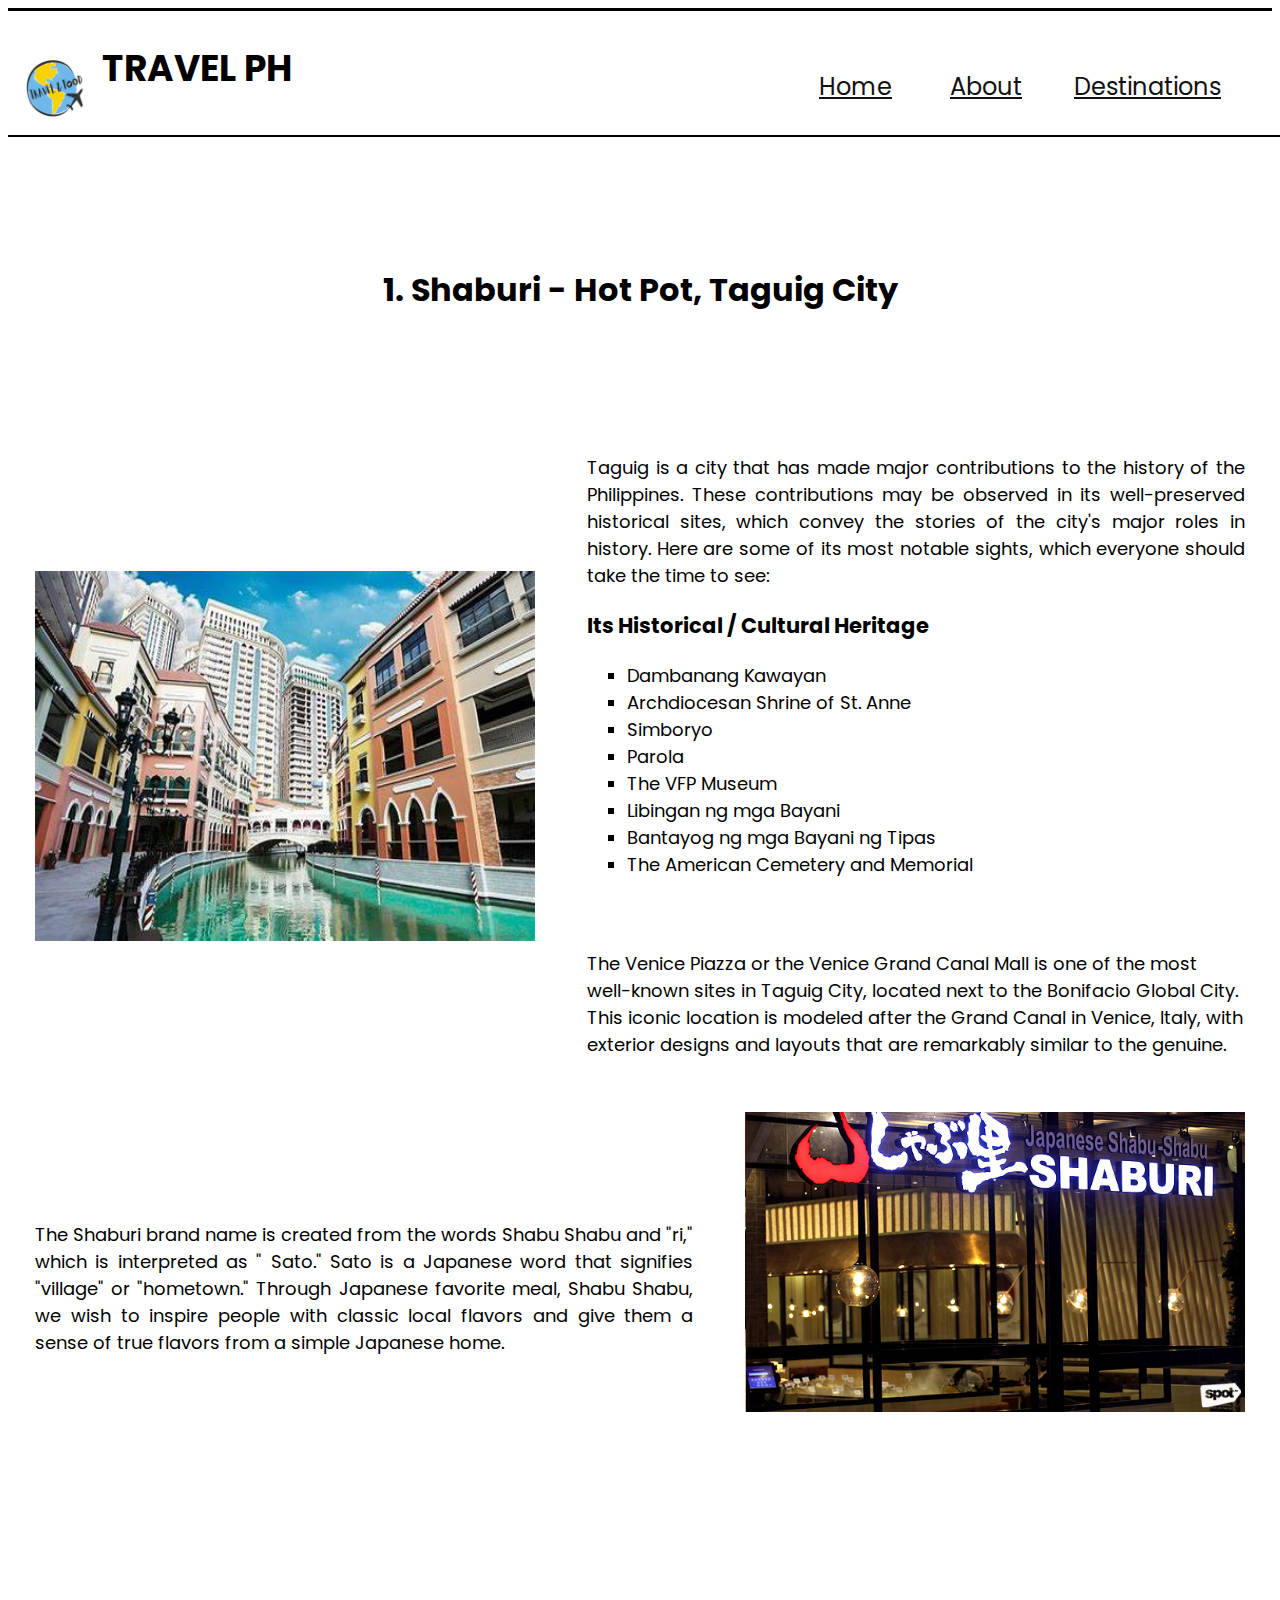
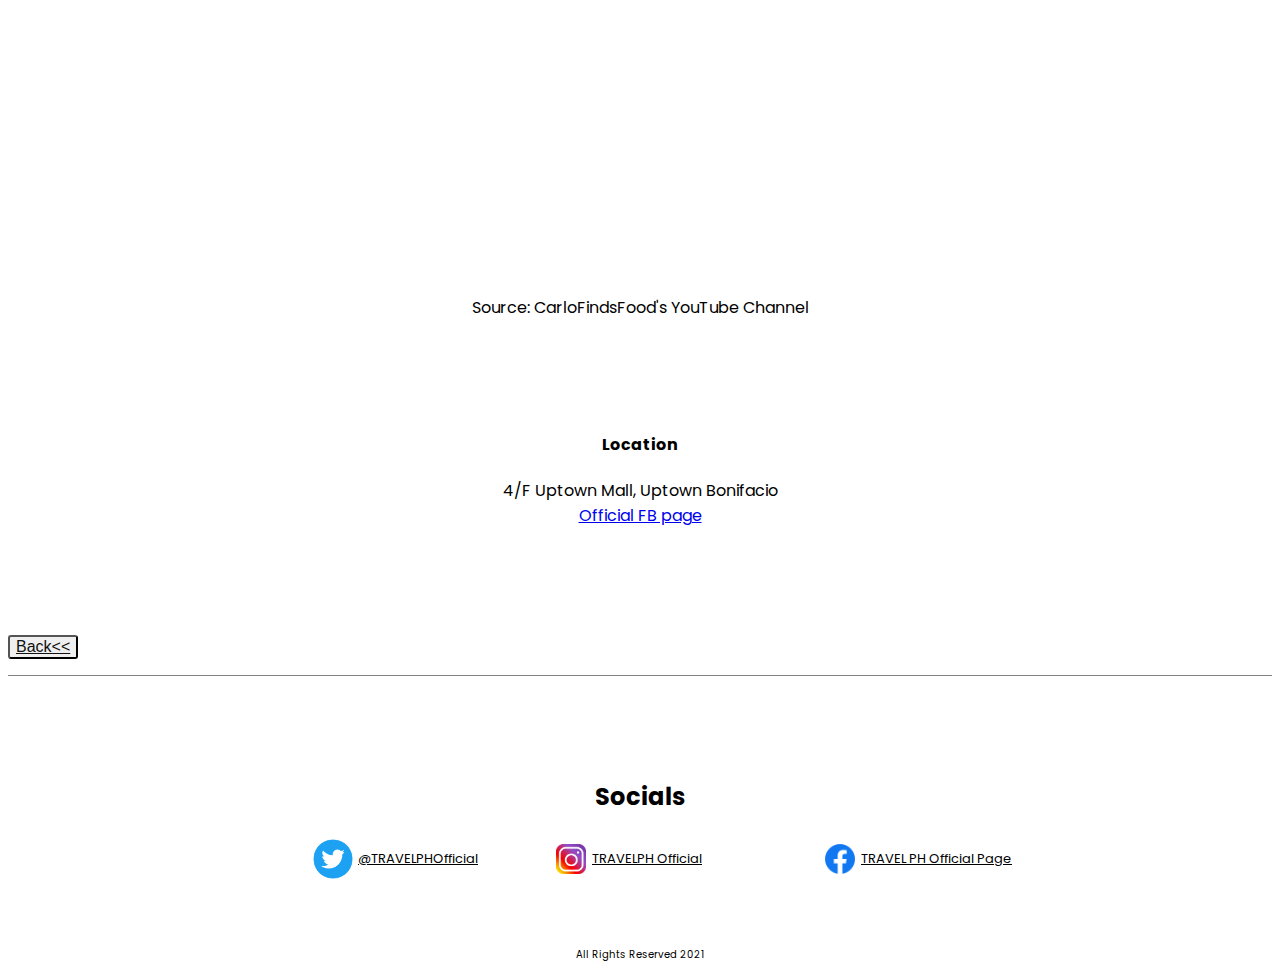
<file: destination5.html>
<html>
<head>
<title> Top 1 Destination</title>
<link rel="shortcut icon" type="image/x-icon" href="logo.ico"/>
<link rel="stylesheet" href="cont.css"/>
</head>
<body>
<hr size="3" color="black">
<table align="left" cellpadding="15"><td><img src="logo.jpg" size="100px" width="60" height="60"/></table>
<table align="right">
<tr>
<td><br><font size="5"><a href="index.html" style="color: #111">Home</a>
&nbsp;&nbsp;&nbsp;&nbsp;&nbsp;&nbsp;&nbsp;&nbsp;
<td><br><font size="5"><a href="about.html" style="color: #111">About</a>&nbsp;&nbsp;&nbsp;&nbsp;&nbsp;&nbsp;&nbsp;&nbsp;
<td><br><font size="5"><a href="destination5.html" style="color: #111">Destinations</a>&nbsp;&nbsp;&nbsp;&nbsp;&nbsp;&nbsp;&nbsp;&nbsp;
</tr>
</table>
<font size="5"><h2> TRAVEL PH </h2></font>
<hr size="2"; color="black"; width="1450"><br><br><br><br>
<font align="middle"><h1>1. Shaburi - Hot Pot, Taguig City </h1></font></b>
<br><br><br>
<table cellpadding="25">
<tr>
<td><img src="taguig.jfif" width="500px" height="370px">
<td><font size="4">
<p align="justify">Taguig is a city that has made major contributions to the history of the Philippines. These contributions may be observed in its well-preserved historical sites, which convey the stories of the city's major roles in history. Here are some of its most notable sights, which everyone should take the time to see:
<h3>Its Historical / Cultural Heritage</h3>
<ul type="square">
<li>Dambanang Kawayan
<li>Archdiocesan Shrine of St. Anne
<li>Simboryo
<li>Parola
<li>The VFP Museum
<li>Libingan ng mga Bayani
<li>Bantayog ng mga Bayani ng Tipas
<li>The American Cemetery and Memorial
</ul>
<br><br>The Venice Piazza or the Venice Grand Canal Mall is one of the most well-known sites in Taguig City, located next to the Bonifacio Global City. This iconic location is modeled after the Grand Canal in Venice, Italy, with exterior designs and layouts that are remarkably similar to the genuine.</tr>
</p>
<table cellpadding="25">
<td><font size="4">
<p align="justify"><br><br><br>The Shaburi brand name is created from the words Shabu Shabu and "ri," which is interpreted as " Sato." Sato is a Japanese word that signifies "village" or "hometown." Through Japanese favorite meal, Shabu Shabu, we wish to inspire people with classic local flavors and give them a sense of true flavors from a simple Japanese home.<br><br>
<td><img src="shaburi.jpg" width="500px" height="300px">
</tr>
</table>
<br><br><br><br><br>
<center><iframe width="560" height="315" src="https://www.youtube.com/embed/9npKoc3Q1cg" title="YouTube video player" frameborder="0" allow="accelerometer; autoplay; clipboard-write; encrypted-media; gyroscope; picture-in-picture" allowfullscreen></iframe>
<p>Source: CarloFindsFood's YouTube Channel</p> 
</center>
<br><br><br>
<font align="center"><h4>Location</h4></font>
<p align="center">4/F Uptown Mall, Uptown Bonifacio<br><a href="https://www.facebook.com/ShaburiUptown/">Official FB page</a></p>
<br><br><br>
<p align="left">
<button style="border-radius:3px;"><font size="3"><a href="destination4.html" target="_top" style="color: #111">Back<<</button></font></a></p>
<hr color="gray" size="1"/><font align="center"><br><br><br>
<h2> Socials </h2></font>
<font size="2" align="center"/>
<ul type="none">
<li><img src="twt.png" width="50" height="50" align="center"><u>@TRAVELPHOfficial</u>&nbsp;&nbsp;&nbsp;&nbsp;&nbsp;&nbsp;&nbsp;&nbsp;&nbsp;&nbsp;&nbsp;&nbsp;&nbsp;&nbsp;&nbsp;&nbsp;&nbsp;&nbsp;&nbsp;&nbsp;&nbsp;&nbsp;&nbsp;&nbsp;&nbsp; <img src="insta.png" width="30" height="30" align="center">&nbsp;&nbsp;<u>TRAVELPH Official</u>&nbsp;&nbsp;&nbsp;&nbsp;&nbsp;&nbsp;&nbsp;&nbsp;&nbsp;&nbsp;&nbsp;&nbsp;&nbsp;&nbsp;&nbsp;&nbsp;&nbsp;&nbsp;&nbsp;&nbsp;&nbsp;&nbsp;&nbsp;&nbsp;&nbsp;&nbsp;&nbsp;&nbsp;&nbsp;&nbsp;&nbsp;&nbsp;&nbsp;&nbsp;&nbsp;&nbsp;&nbsp;&nbsp;&nbsp;&nbsp;
<img src="fb.png" width="30" height="30" align="center">&nbsp;&nbsp;<u>TRAVEL PH Official Page</u>
</ul>
<br><br>
<font size="1"><p align="center">All Rights Reserved 2021</p>
</body>
</html>
</file>
<file: style.css>
@import url('https://fonts.googleapis.com/css2?family=Poppins:wght@200;400;700&display=swap');
body {
	font-family: 'Poppins', sans-serif;
}
.section container {
	width: 100%;
}
.section container {
	width: 80%;
	display: block;
	margin: 0px auto;
	padding: 50px 0px;
}
.container .title {
	width: 100%;
	text-align: center;
	margin-bottom: 50px;
}
.container .title h1 {
	text-transform: uppercase;
	font-size: 35px;
	color: #16537e;
}
.container .title h1::after {
	content:"";
	height: 5px;
	width: 100px;
	background-color: #9fc5e8;
	border-radius: 25px;
	display: block;
	margin: auto;
}
.content {
	padding: 20px;
	float: left;
	width: 50%;
}
.image-section {
	padding: 30px;
	float: right;
	width: 40%;	
}
.image-section img {
	height: auto;
	width: 100%;	
}
.content .article h3 {
	color: #bcbcbc;
	font-size: 17px;
}
.content .article p {
	margin-top: 20px;
	font-size: 17px;
	line-height: 1.5;
	color: #333;
}
.content .article .button {
	margin-top: 50px;
}
.content .article .button a {
	text-decoration: none;
	padding: 8px 25px;
	background-color: #3d85c6;
	border-radius: 40px;
	color: #fff;
	font-size: 18px;
	letter-spacing: 1.5px;
}
.content .article .button a:hover {
	color: #fff;
	background-color: #0b5394;
	transition: 0.5s ease;
}
</file>
<file: cont.css>
@import url('https://fonts.googleapis.com/css2?family=Poppins:wght@200;400;700&display=swap');
body {
	font-family: 'Poppins', sans-serif;
}
.contact{
	position:relative;
	min-height:100vh;
	padding: 50px 100px;
	display: flex;
	justify-content: center;
	align-items: center;
	flex-direction: column;
	background: url(coapic.jpg);
	background-size: cover;
}
.contact .content {
	max-width: 800px;
	text-align: center;
}
.contact .content{
	font-size: 29px;
	font-weight: 500;
	color: #fff;
}
.contact .content p{
	font-size: 19px;
	font-weight: 500;
	color: #fff;
}
.container{
	width: 100%;
	display: flex;
	justify-content: center;
	align-items: center;
	margin-top: 30px;
}
.container .contactInfo{
	width: 50%;
	display: flex;
	flex-direction: column;
}
.container .contactInfo .box{
	position: relative;
	padding: 20px 0;
	display: flex;
}
.container .contactInfo .box .text{
	display: flex;
	margin-left: 20px;
	font-size: 16px;
	color: #fff;
	flex-direction: column;
}
.container .contactInfo .box .text h3{
	font-weight: 600;
	color: #54dae3;
}
.contactForm {
	width: 40%;
	padding: 40px;
	background: #fff;
}
.contactForm h2 {
	font-size: 30px;
	color: #333;
	font-weight: 500;
}
.contactForm .inputBox {
	position: relative;
	width: 100%;
	margin-top: 10px;
}
.contactForm .inputBox input,
.contactForm .inputBox textarea {
	width: 100%;
	padding:5px 0;
	margin: 10px 0;
	font-size: 16px;
	border: none;
	border-bottom: 2px solid #333;
	outline: none;
	resize: none;
}
.contactForm .inputBox span {
	position: absolute;
	left: 0;
	padding:5px 0;
	margin: 10px 0;
	font-size: 16px;
	pointer-events: none;
	transition: 0.5s;
	color: #666;
}
.contactForm .inputBox input:focus ~ span, 
.contactForm .inputBox input:valid ~ span, 
.contactForm .inputBox textarea:focus ~ span, 
.contactForm .inputBox textarea:valid ~ span {
	color: #e91e63;
	font-size: 12px;
	transform: translateY(-50%);
}
.contactForm .inputBox input[type="submit"] {
	width: 100px;
	background: #54dae3;
	color: #fff;
	border: none;
	cursor: pointer;
	padding: 10px;
	font-size: 18px;
}
</file>
